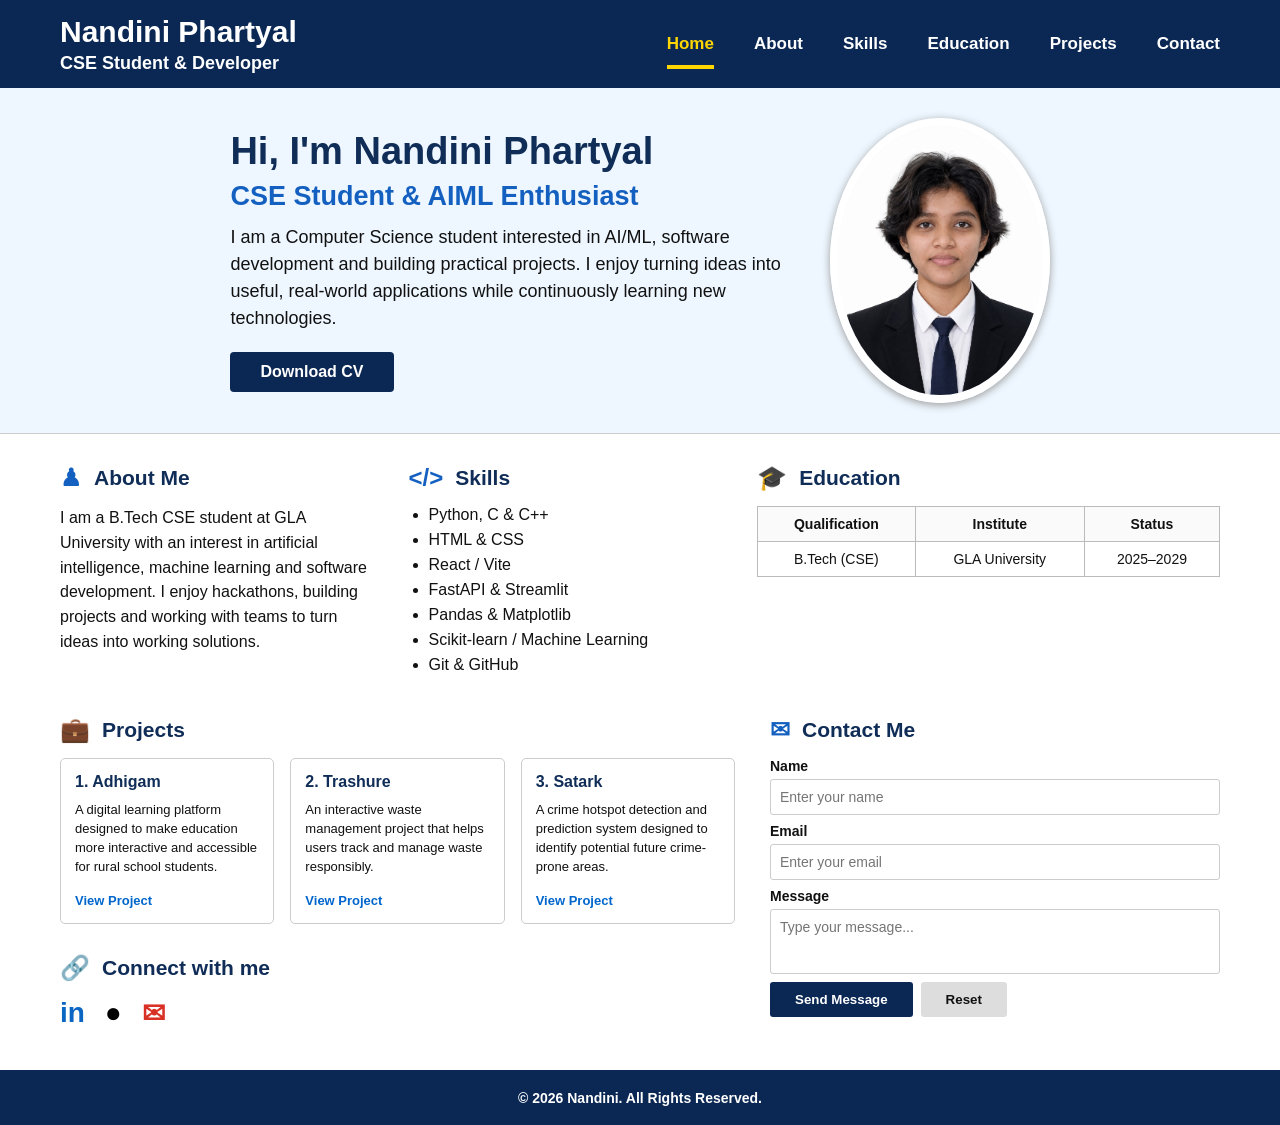
<file: assignments/portfolio/index.html>
<!DOCTYPE html>
<html lang="en">
<head>
    <meta charset="UTF-8">
    <meta name="viewport" content="width=device-width, initial-scale=1.0">
    <title>Nandini Phartyal | CSE Student & AIML Enthusiast</title>

    <style>
        * {
            margin: 0;
            padding: 0;
            box-sizing: border-box;
            font-family: Arial, sans-serif;
        }

        html {
            scroll-behavior: smooth;
        }

        body {
            background: #ffffff;
            color: #111111;
        }

        header {
            min-height: 88px;
            background: #0b2854;
            color: white;
            display: flex;
            justify-content: space-between;
            align-items: center;
            padding: 0 60px;
        }

        .logo h1 {
            font-size: 30px;
            margin-bottom: 4px;
        }

        .logo p {
            font-size: 18px;
            font-weight: bold;
        }

        nav ul {
            list-style: none;
            display: flex;
            gap: 40px;
        }

        nav ul li a {
            color: white;
            text-decoration: none;
            font-size: 17px;
            font-weight: bold;
            padding-bottom: 12px;
        }

        nav ul li a:hover,
        nav ul li:first-child a {
            color: #ffd600;
            border-bottom: 4px solid #ffd600;
        }

        .hero {
            min-height: 325px;
            background: #eef7ff;
            display: flex;
            justify-content: space-between;
            align-items: center;
            padding: 30px 18%;
            border-bottom: 1px solid #ccc;
        }

        .hero-text {
            max-width: 600px;
        }

        .hero-text h1 {
            color: #102d58;
            font-size: 38px;
            margin-bottom: 8px;
        }

        .hero-text h2 {
            color: #1460c0;
            font-size: 27px;
            margin-bottom: 12px;
        }

        .hero-text p {
            font-size: 18px;
            line-height: 1.5;
            margin-bottom: 20px;
        }

        .cv-button {
            display: inline-block;
            background: #0b2854;
            color: white;
            padding: 11px 30px;
            text-decoration: none;
            border-radius: 4px;
            font-weight: bold;
        }

        .cv-button:hover {
            background: #1460c0;
        }

        .profile-image {
            width: 285px;
            height: 285px;
            border-radius: 50%;
            object-fit: cover;
            border: 8px solid white;
            box-shadow: 0 2px 8px #999;
        }

        main {
            max-width: 1160px;
            margin: 0 auto;
            padding: 30px 0 40px;
        }

        .top-section {
            display: grid;
            grid-template-columns: 1fr 1fr 1.5fr;
            gap: 40px;
            margin-bottom: 35px;
        }

        .section-title {
            color: #102d58;
            font-size: 21px;
            margin-bottom: 14px;
            display: flex;
            align-items: center;
            gap: 12px;
        }

        .icon {
            color: #1460c0;
            font-size: 24px;
        }

        .about p {
            font-size: 16px;
            line-height: 1.55;
        }

        .skills ul {
            padding-left: 20px;
        }

        .skills li {
            margin-bottom: 7px;
            font-size: 16px;
        }

        .education table {
            width: 100%;
            border-collapse: collapse;
        }

        .education th,
        .education td {
            border: 1px solid #bbb;
            padding: 9px;
            text-align: center;
            font-size: 14px;
        }

        .education th {
            font-weight: bold;
            background: #fafafa;
        }

        .bottom-section {
            display: grid;
            grid-template-columns: 1.5fr 1fr;
            gap: 35px;
        }

        .projects-container {
            display: grid;
            grid-template-columns: repeat(3, 1fr);
            gap: 16px;
        }

        .project-card {
            border: 1px solid #ccc;
            border-radius: 5px;
            padding: 14px;
            min-height: 145px;
            transition: transform 0.2s ease, box-shadow 0.2s ease;
        }

        .project-card:hover {
            transform: translateY(-4px);
            box-shadow: 0 5px 15px rgba(0,0,0,0.10);
        }

        .project-card h3 {
            color: #102d58;
            font-size: 16px;
            margin-bottom: 10px;
        }

        .project-card p {
            font-size: 13px;
            line-height: 1.45;
            margin-bottom: 15px;
        }

        .project-card a {
            color: #0066cc;
            text-decoration: none;
            font-weight: bold;
            font-size: 13px;
        }

        .project-card a:hover {
            text-decoration: underline;
        }

        .social {
            margin-top: 30px;
        }

        .social-links {
            display: flex;
            gap: 20px;
            margin-top: 15px;
        }

        .social-links a {
            text-decoration: none;
            font-size: 28px;
            font-weight: bold;
        }

        .linkedin {
            color: #0a66c2;
        }

        .github {
            color: #000;
        }

        .gmail {
            color: #d93025;
        }

        .contact form {
            display: flex;
            flex-direction: column;
        }

        .contact label {
            font-weight: bold;
            font-size: 14px;
            margin-bottom: 5px;
        }

        .contact input,
        .contact textarea {
            width: 100%;
            padding: 9px;
            border: 1px solid #ccc;
            margin-bottom: 8px;
            border-radius: 3px;
            font-size: 14px;
        }

        .contact textarea {
            height: 65px;
            resize: none;
        }

        .buttons {
            display: flex;
            gap: 8px;
        }

        .send-button {
            background: #0b2854;
            color: white;
            border: none;
            padding: 10px 25px;
            font-weight: bold;
            border-radius: 3px;
            cursor: pointer;
        }

        .send-button:hover {
            background: #1460c0;
        }

        .reset-button {
            background: #ddd;
            color: #111;
            border: none;
            padding: 10px 25px;
            font-weight: bold;
            border-radius: 3px;
            cursor: pointer;
        }

        footer {
            min-height: 55px;
            background: #0b2854;
            color: white;
            display: flex;
            justify-content: center;
            align-items: center;
            font-weight: bold;
            font-size: 14px;
            text-align: center;
            padding: 12px;
        }

        @media (max-width: 900px) {
            header {
                padding: 18px 25px;
                flex-direction: column;
                gap: 20px;
            }

            nav ul {
                gap: 15px;
                flex-wrap: wrap;
                justify-content: center;
            }

            .hero {
                padding: 35px 30px;
                flex-direction: column;
                text-align: center;
                gap: 25px;
            }

            main {
                padding: 30px;
            }

            .top-section,
            .bottom-section {
                grid-template-columns: 1fr;
            }

            .projects-container {
                grid-template-columns: 1fr;
            }
        }

        @media (max-width: 500px) {
            .logo {
                text-align: center;
            }

            .logo h1 {
                font-size: 25px;
            }

            nav ul {
                gap: 10px;
            }

            nav ul li a {
                font-size: 14px;
            }

            .hero-text h1 {
                font-size: 30px;
            }

            .hero-text h2 {
                font-size: 23px;
            }

            .profile-image {
                width: 220px;
                height: 220px;
            }
        }
    </style>
</head>

<body>

    <header>
        <div class="logo">
            <h1>Nandini Phartyal</h1>
            <p>CSE Student & Developer</p>
        </div>

        <nav>
            <ul>
                <li><a href="#home">Home</a></li>
                <li><a href="#about">About</a></li>
                <li><a href="#skills">Skills</a></li>
                <li><a href="#education">Education</a></li>
                <li><a href="#projects">Projects</a></li>
                <li><a href="#contact">Contact</a></li>
            </ul>
        </nav>
    </header>

    <section class="hero" id="home">

        <div class="hero-text">
            <h1>Hi, I'm Nandini Phartyal</h1>

            <h2>CSE Student & AIML Enthusiast</h2>

            <p>
                I am a Computer Science student interested in AI/ML,
                software development and building practical projects.
                I enjoy turning ideas into useful, real-world applications
                while continuously learning new technologies.
            </p>

            <!-- Replace resume.pdf with your actual resume filename -->
            <a href="resume.pdf" class="cv-button" download>Download CV</a>
        </div>

        <!-- Put your photo in the same folder and name it profile.jpeg -->
        <img
            src="profile.jpg"
            alt="Nandini's Profile Picture"
            class="profile-image"
        >

    </section>

    <main>

        <div class="top-section">

            <section class="about" id="about">
                <h2 class="section-title">
                    <span class="icon">♟</span>
                    About Me
                </h2>

                <p>
                    I am a B.Tech CSE student at GLA University with an
                    interest in artificial intelligence, machine learning
                    and software development. I enjoy hackathons, building
                    projects and working with teams to turn ideas into
                    working solutions.
                </p>
            </section>

            <section class="skills" id="skills">
                <h2 class="section-title">
                    <span class="icon">&lt;/&gt;</span>
                    Skills
                </h2>

                <ul>
                    <li>Python, C & C++</li>
                    <li>HTML & CSS</li>
                    <li>React / Vite</li>
                    <li>FastAPI & Streamlit</li>
                    <li>Pandas & Matplotlib</li>
                    <li>Scikit-learn / Machine Learning</li>
                    <li>Git & GitHub</li>
                </ul>
            </section>

            <section class="education" id="education">
                <h2 class="section-title">
                    <span class="icon">🎓</span>
                    Education
                </h2>

                <table>
                    <tr>
                        <th>Qualification</th>
                        <th>Institute</th>
                        <th>Status</th>
                    </tr>

                    <tr>
                        <td>B.Tech (CSE)</td>
                        <td>GLA University</td>
                        <td>2025–2029</td>
                    </tr>
                </table>
            </section>

        </div>

        <div class="bottom-section">

            <section id="projects">

                <h2 class="section-title">
                    <span class="icon">💼</span>
                    Projects
                </h2>

                <div class="projects-container">

                    <div class="project-card">
                        <h3>1. Adhigam</h3>
                        <p>
                            A digital learning platform designed to make
                            education more interactive and accessible for
                            rural school students.
                        </p>
                        <a href="https://github.com/NandiniPhartyal/Adhigam"
                           target="_blank" rel="noopener noreferrer">
                            View Project
                        </a>
                    </div>

                    <div class="project-card">
                        <h3>2. Trashure</h3>
                        <p>
                            An interactive waste management project that
                            helps users track and manage waste responsibly.
                        </p>
                        <a href="https://github.com/NandiniPhartyal/Trashure"
                           target="_blank" rel="noopener noreferrer">
                            View Project
                        </a>
                    </div>

                    <div class="project-card">
                        <h3>3. Satark</h3>
                        <p>
                            A crime hotspot detection and prediction system
                            designed to identify potential future
                            crime-prone areas.
                        </p>
                        <a href="https://github.com/NandiniPhartyal/Satark"
                           target="_blank" rel="noopener noreferrer">
                            View Project
                        </a>
                    </div>

                </div>

                <div class="social">
                    <h2 class="section-title">
                        <span class="icon">🔗</span>
                        Connect with me
                    </h2>

                    <div class="social-links">
                        <!-- Social profiles -->
                        <a href="https://www.linkedin.com/in/nandini-phartyal" class="linkedin" target="_blank" rel="noopener noreferrer">in</a>
                        <a href="https://github.com/NandiniPhartyal" class="github" target="_blank" rel="noopener noreferrer">●</a>
                        <a href="mailto:phartyalnandini@gmail.com" class="gmail">✉</a>
                    </div>
                </div>

            </section>

            <section class="contact" id="contact">

                <h2 class="section-title">
                    <span class="icon">✉</span>
                    Contact Me
                </h2>

                <form onsubmit="sendMessage(event)">

                    <label>Name</label>
                    <input type="text" id="name" placeholder="Enter your name" required>

                    <label>Email</label>
                    <input type="email" id="email" placeholder="Enter your email" required>

                    <label>Message</label>
                    <textarea id="message" placeholder="Type your message..." required></textarea>

                    <div class="buttons">
                        <button type="submit" class="send-button">
                            Send Message
                        </button>

                        <button type="reset" class="reset-button">
                            Reset
                        </button>
                    </div>

                </form>

            </section>

        </div>

    </main>

    <footer>
        © 2026 Nandini. All Rights Reserved.
    </footer>

    <script>
        function sendMessage(event) {
            event.preventDefault();

            const name = document.getElementById("name").value;
            const email = document.getElementById("email").value;
            const message = document.getElementById("message").value;

            const subject = encodeURIComponent("Portfolio Contact from " + name);
            const body = encodeURIComponent(
                "Name: " + name +
                "\nEmail: " + email +
                "\n\nMessage:\n" + message
            );

            /*
             * Messages are prepared using your portfolio email address.
             * This opens the visitor's default mail application.
             */
            window.location.href =
                "mailto:phartyalnandini@gmail.com?subject=" +
                subject + "&body=" + body;
        }
    </script>

</body>
</html>
</file>
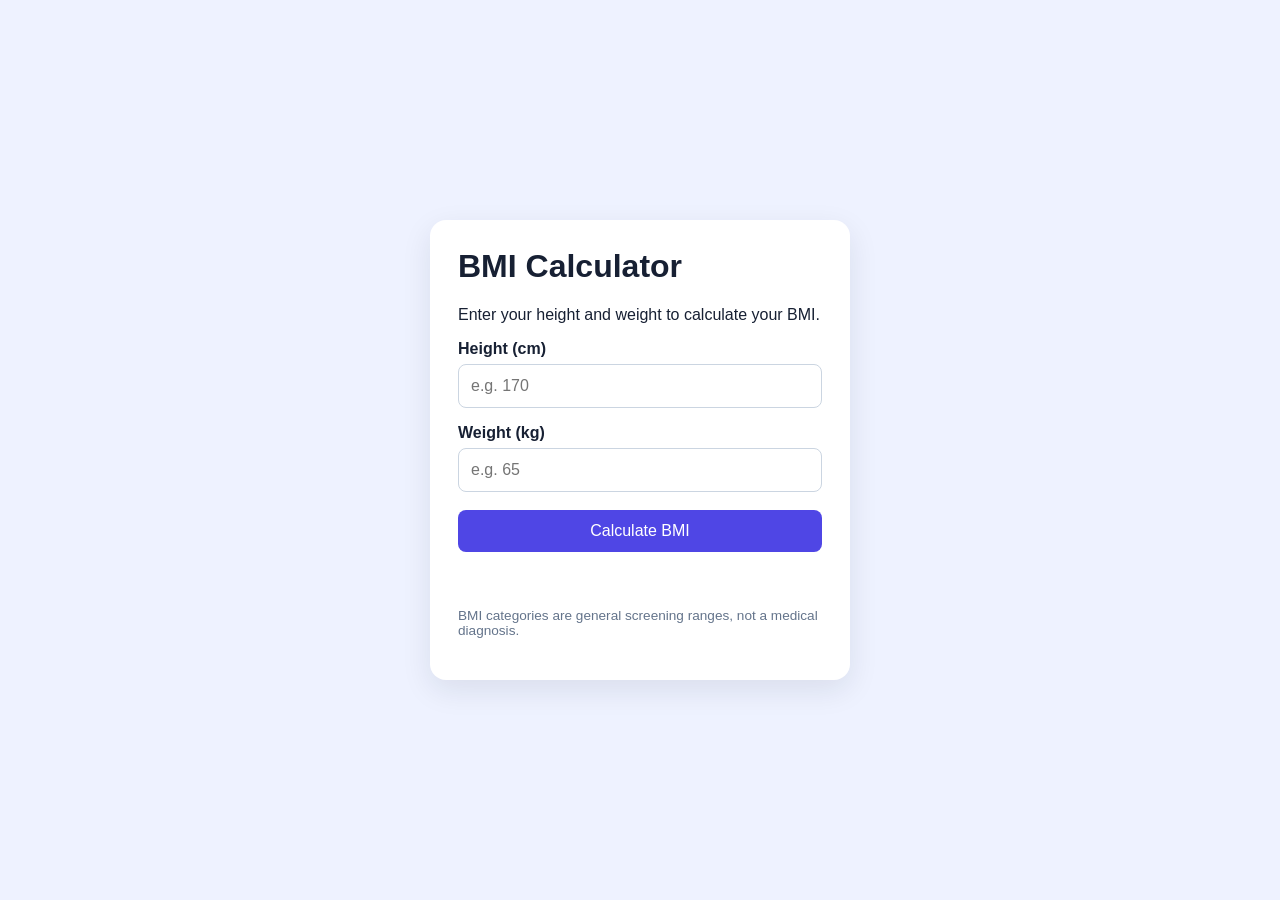
<file: Assigment3/JavaScript-Projects/1-bmi-calculator/index.html>
<!DOCTYPE html>
<html lang="en">
<head>
  <meta charset="UTF-8">
  <meta name="viewport" content="width=device-width, initial-scale=1.0">
  <title>BMI Calculator</title>
  <link rel="stylesheet" href="style.css">
  <script src="script.js" defer></script>
</head>
<body>
  <main class="card">
    <h1>BMI Calculator</h1>
    <p>Enter your height and weight to calculate your BMI.</p>
    <form id="bmi-form">
      <label for="height">Height (cm)</label>
      <input id="height" type="number" min="1" step="any" placeholder="e.g. 170" required>
      <label for="weight">Weight (kg)</label>
      <input id="weight" type="number" min="1" step="any" placeholder="e.g. 65" required>
      <button type="submit">Calculate BMI</button>
    </form>
    <p id="result" role="status" aria-live="polite"></p>
    <p class="note">BMI categories are general screening ranges, not a medical diagnosis.</p>
  </main>
</body>
</html>
</file>
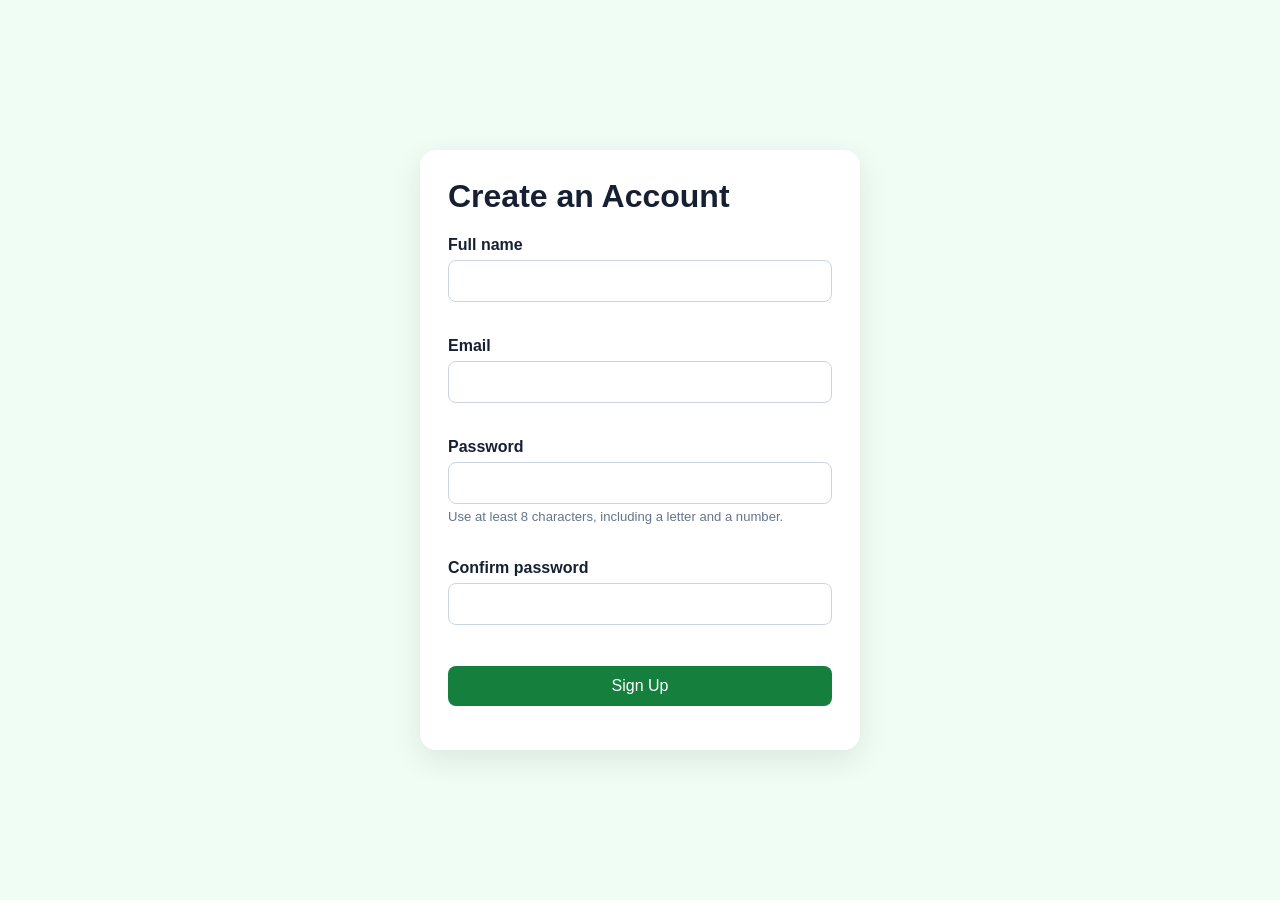
<file: Assigment3/JavaScript-Projects/2-signup-validation/index.html>
<!DOCTYPE html>
<html lang="en">
<head>
  <meta charset="UTF-8">
  <meta name="viewport" content="width=device-width, initial-scale=1.0">
  <title>Signup Form Validation</title>
  <link rel="stylesheet" href="style.css">
  <script src="script.js" defer></script>
</head>
<body>
  <main class="card">
    <h1>Create an Account</h1>
    <form id="signup-form" novalidate>
      <label for="name">Full name</label>
      <input id="name" name="name" type="text" autocomplete="name" required minlength="2">
      <small class="error" id="name-error"></small>

      <label for="email">Email</label>
      <input id="email" name="email" type="email" autocomplete="email" required>
      <small class="error" id="email-error"></small>

      <label for="password">Password</label>
      <input id="password" name="password" type="password" autocomplete="new-password" required minlength="8">
      <small class="hint">Use at least 8 characters, including a letter and a number.</small>
      <small class="error" id="password-error"></small>

      <label for="confirm-password">Confirm password</label>
      <input id="confirm-password" name="confirm-password" type="password" autocomplete="new-password" required>
      <small class="error" id="confirm-error"></small>

      <button type="submit">Sign Up</button>
      <p id="success" role="status" aria-live="polite"></p>
    </form>
  </main>
</body>
</html>
</file>
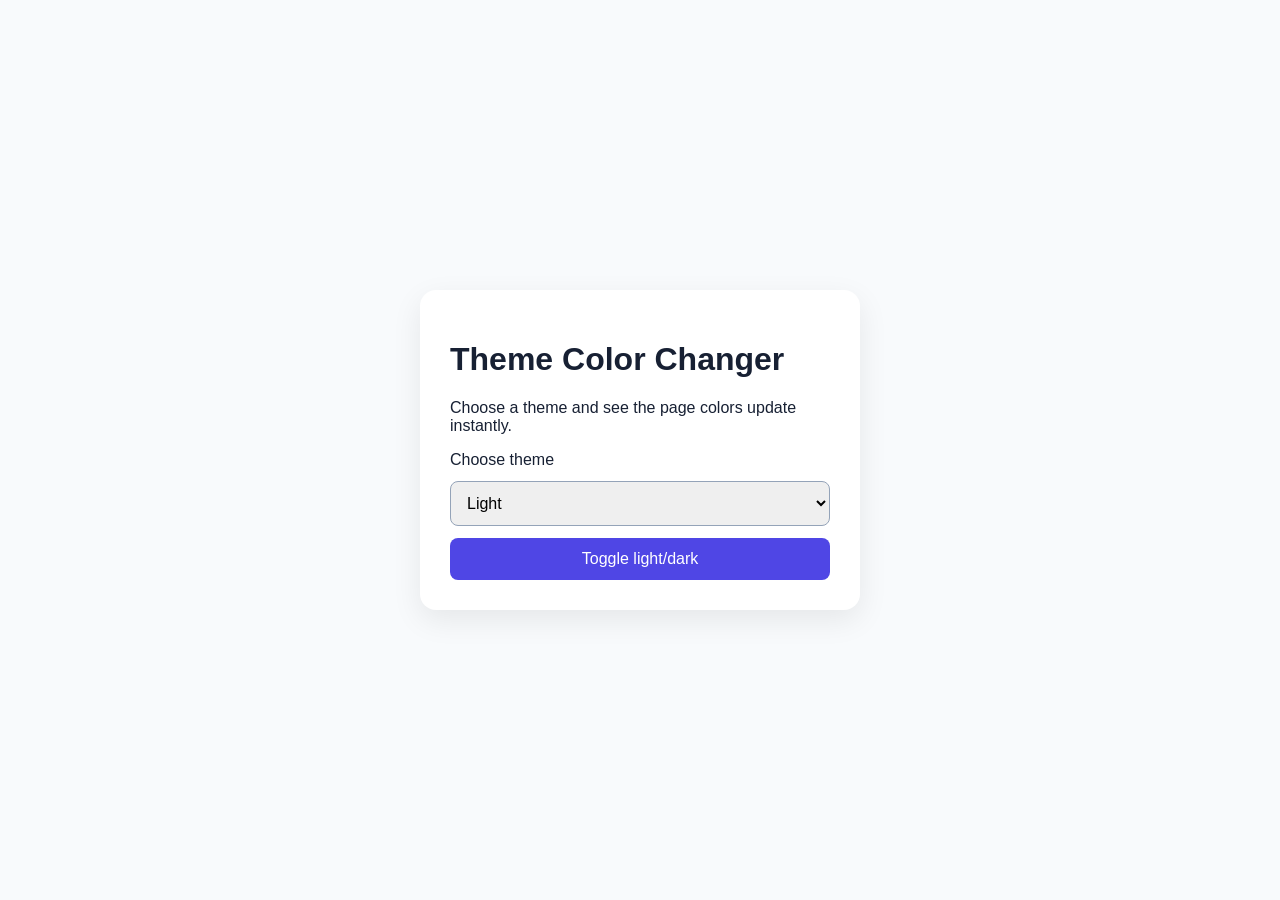
<file: Assigment3/JavaScript-Projects/3-theme-changer/index.html>
<!DOCTYPE html>
<html lang="en">
<head>
  <meta charset="UTF-8">
  <meta name="viewport" content="width=device-width, initial-scale=1.0">
  <title>Theme Color Changer</title>
  <link rel="stylesheet" href="style.css">
  <script src="script.js" defer></script>
</head>
<body data-theme="light">
  <main class="card">
    <h1>Theme Color Changer</h1>
    <p>Choose a theme and see the page colors update instantly.</p>
    <label for="theme">Choose theme</label>
    <select id="theme">
      <option value="light">Light</option>
      <option value="dark">Dark</option>
      <option value="ocean">Ocean</option>
      <option value="sunset">Sunset</option>
    </select>
    <button id="toggle" type="button">Toggle light/dark</button>
  </main>
</body>
</html>
</file>
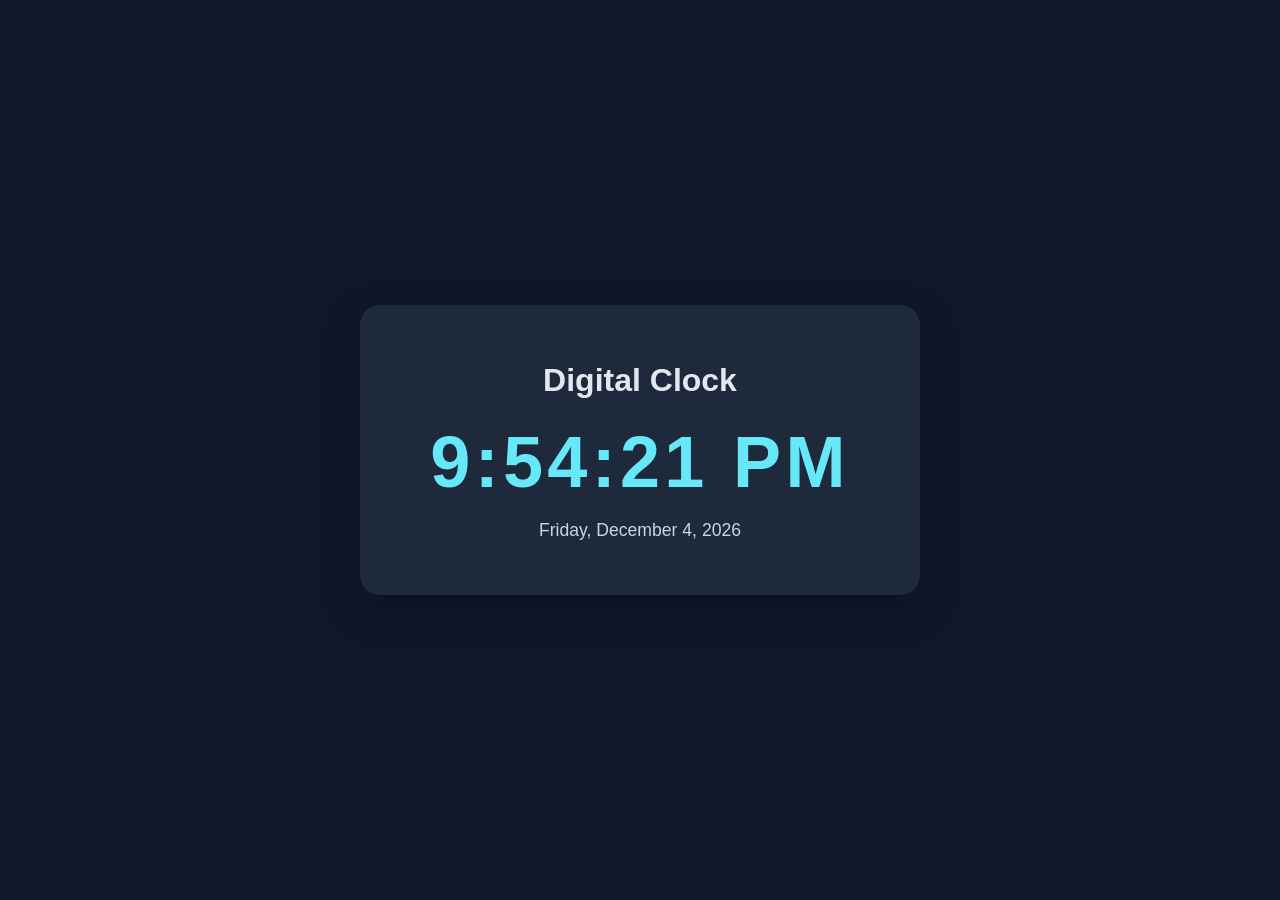
<file: Assigment3/JavaScript-Projects/4-digital-clock/index.html>
<!DOCTYPE html>
<html lang="en">
<head>
  <meta charset="UTF-8">
  <meta name="viewport" content="width=device-width, initial-scale=1.0">
  <title>Digital Clock</title>
  <link rel="stylesheet" href="style.css">
  <script src="script.js" defer></script>
</head>
<body>
  <main class="clock-card">
    <h1>Digital Clock</h1>
    <div id="clock" aria-live="off">00:00:00</div>
    <p id="date"></p>
  </main>
</body>
</html>
</file>
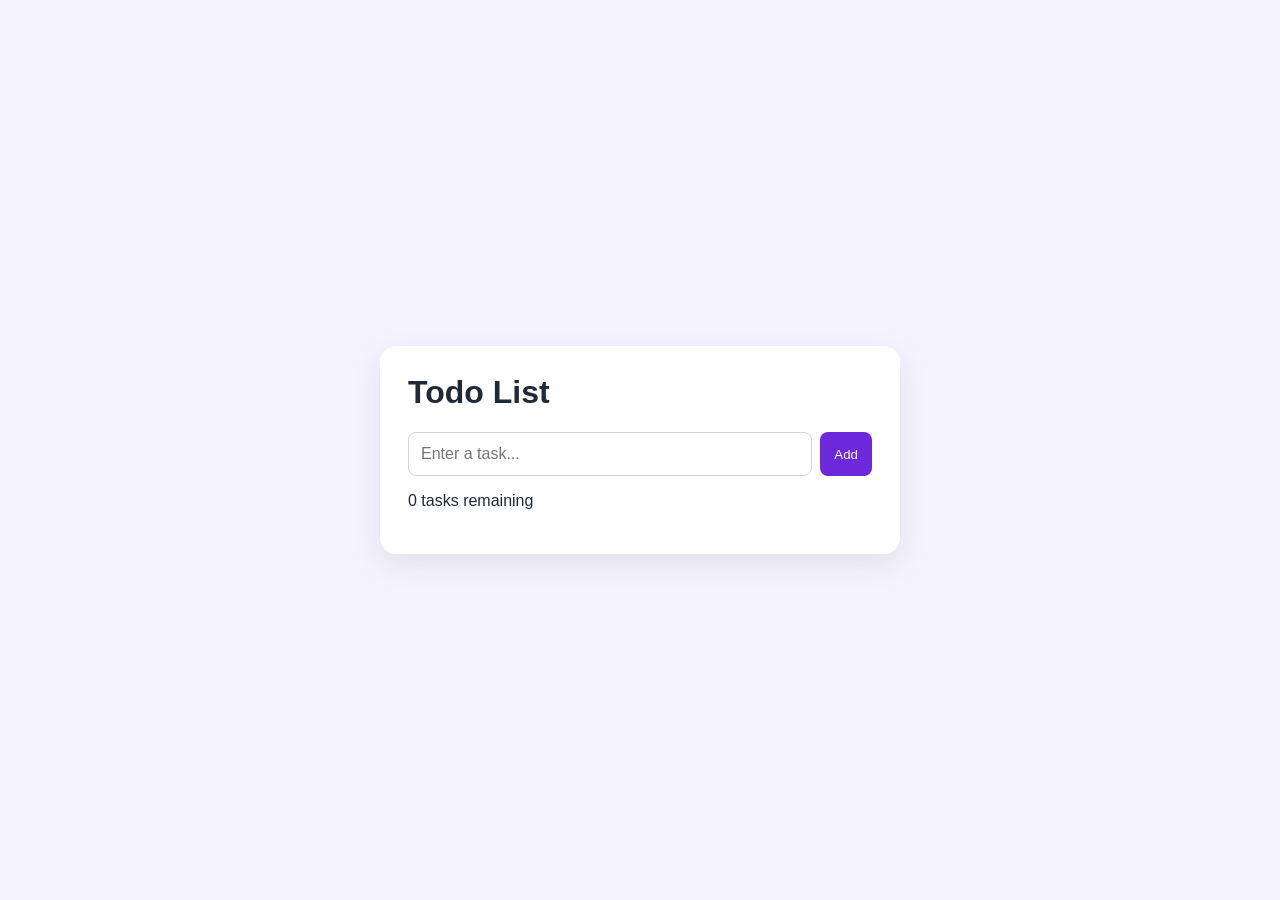
<file: Assigment3/JavaScript-Projects/5-todo-list/index.html>
<!DOCTYPE html>
<html lang="en">
<head>
  <meta charset="UTF-8">
  <meta name="viewport" content="width=device-width, initial-scale=1.0">
  <title>Todo List</title>
  <link rel="stylesheet" href="style.css">
  <script src="script.js" defer></script>
</head>
<body>
  <main class="card">
    <h1>Todo List</h1>
    <form id="todo-form">
      <label class="visually-hidden" for="task-input">New task</label>
      <input id="task-input" type="text" placeholder="Enter a task..." maxlength="120" required>
      <button type="submit">Add</button>
    </form>
    <p id="task-count">0 tasks remaining</p>
    <ul id="task-list"></ul>
  </main>
</body>
</html>
</file>
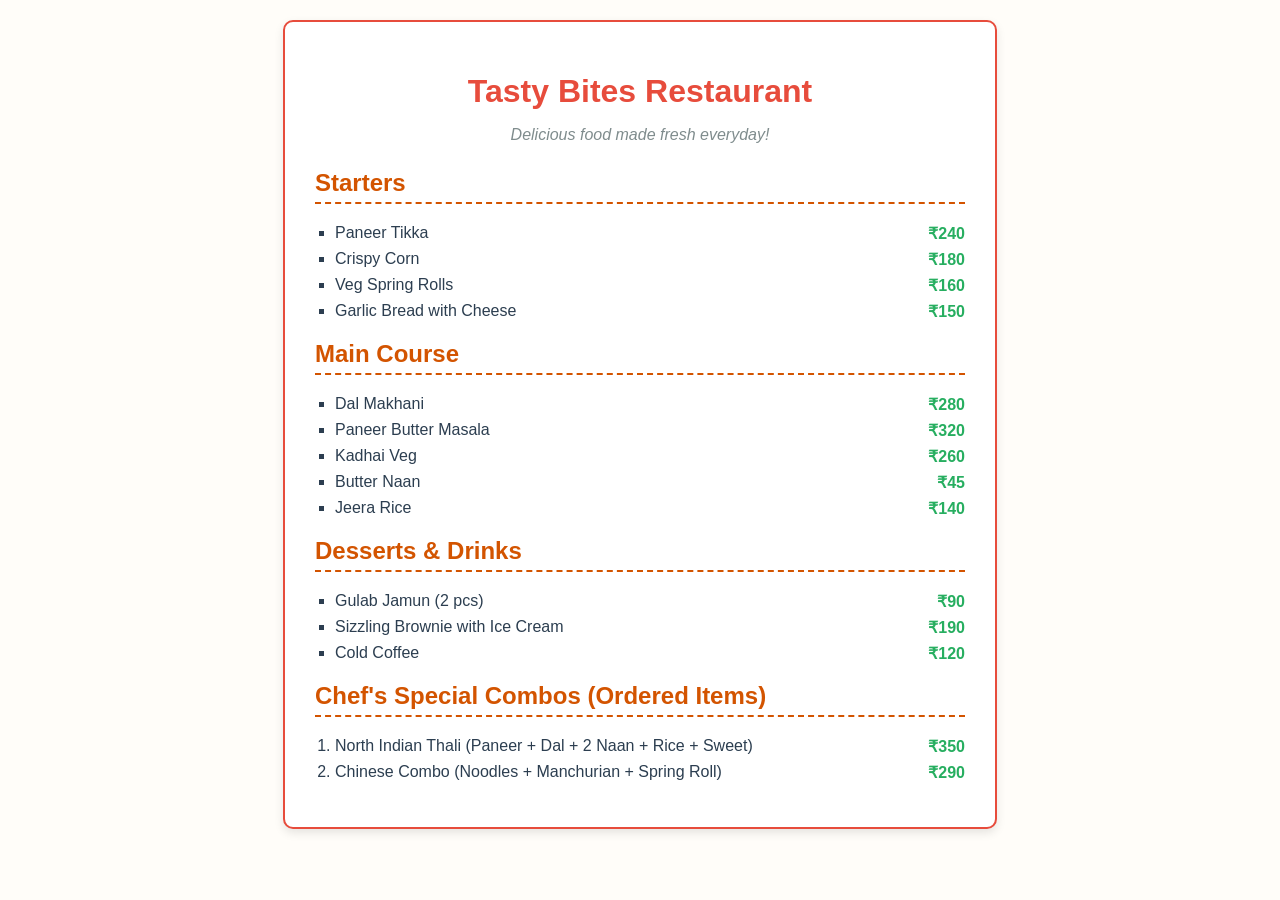
<file: Assignment2/menu.html>
<!DOCTYPE html>
<html lang="en">
<head>
    <meta charset="UTF-8">
    <meta name="viewport" content="width=device-width, initial-scale=1.0">
    <title>Tasty Bites - Restaurant Menu</title>
    <link rel="stylesheet" href="menu.css">
</head>
<body>
    <div class="menu-box">
        <h1>Tasty Bites Restaurant</h1>
        <p class="tagline">Delicious food made fresh everyday!</p>

        <h2>Starters</h2>
        <ul>
            <li>Paneer Tikka <span class="price">₹240</span></li>
            <li>Crispy Corn <span class="price">₹180</span></li>
            <li>Veg Spring Rolls <span class="price">₹160</span></li>
            <li>Garlic Bread with Cheese <span class="price">₹150</span></li>
        </ul>

        <h2>Main Course</h2>
        <ul>
            <li>Dal Makhani <span class="price">₹280</span></li>
            <li>Paneer Butter Masala <span class="price">₹320</span></li>
            <li>Kadhai Veg <span class="price">₹260</span></li>
            <li>Butter Naan <span class="price">₹45</span></li>
            <li>Jeera Rice <span class="price">₹140</span></li>
        </ul>

        <h2>Desserts & Drinks</h2>
        <ul>
            <li>Gulab Jamun (2 pcs) <span class="price">₹90</span></li>
            <li>Sizzling Brownie with Ice Cream <span class="price">₹190</span></li>
            <li>Cold Coffee <span class="price">₹120</span></li>
        </ul>

        <h2>Chef's Special Combos (Ordered Items)</h2>
        <ol>
            <li>North Indian Thali (Paneer + Dal + 2 Naan + Rice + Sweet) <span class="price">₹350</span></li>
            <li>Chinese Combo (Noodles + Manchurian + Spring Roll) <span class="price">₹290</span></li>
        </ol>
    </div>
</body>
</html>
</file>
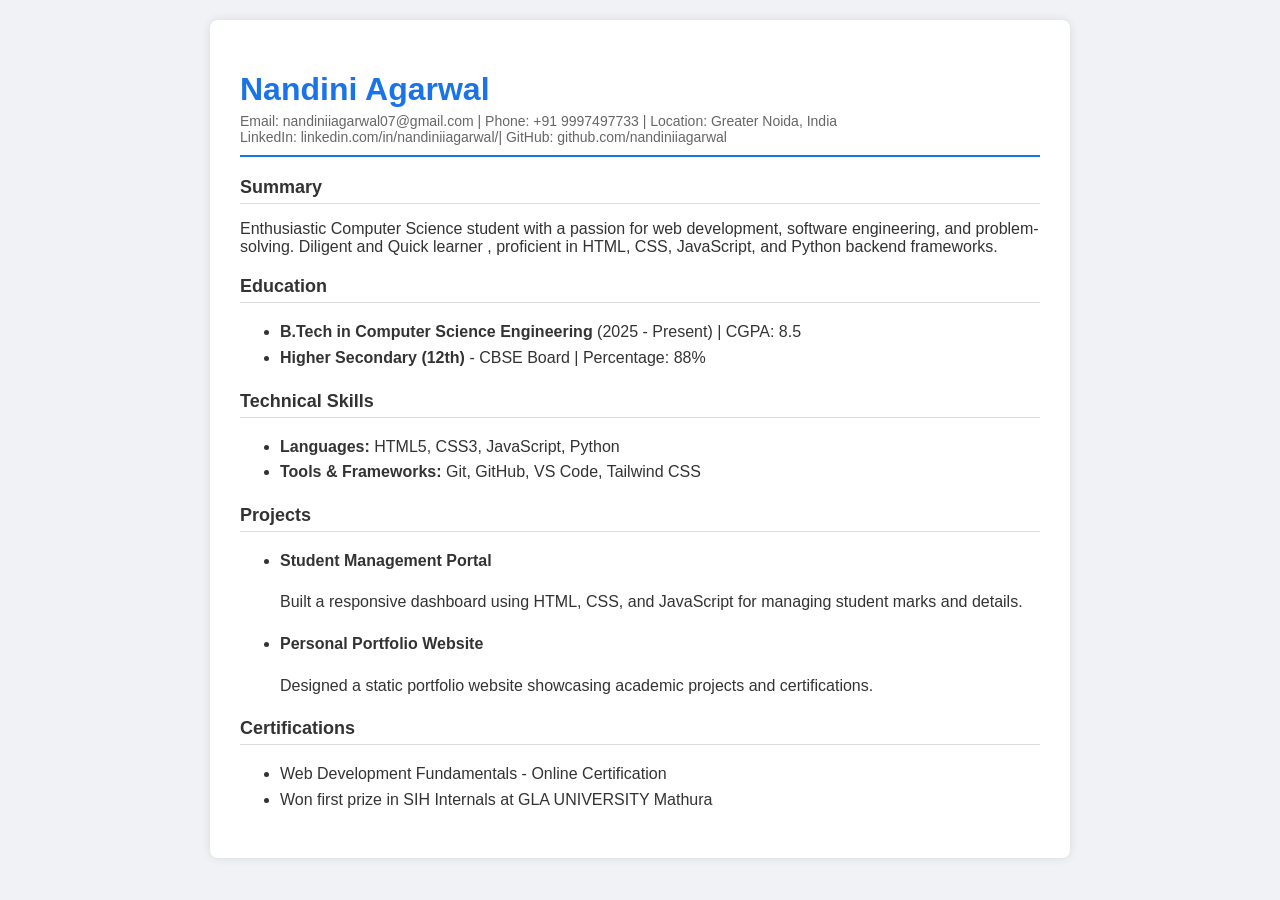
<file: Assignment2/resume.html>
<!DOCTYPE html>
<html lang="en">
<head>
    <meta charset="UTF-8">
    <meta name="viewport" content="width=device-width, initial-scale=1.0">
    <title>My Resume</title>
    <link rel="stylesheet" href="resume.css">
</head>
<body>
    <div class="resume-container">
        <h1>Nandini Agarwal</h1>
        <div class="contact-info">
            Email: nandiniiagarwal07@gmail.com | Phone: +91 9997497733 | Location: Greater Noida, India <br>
            LinkedIn: linkedin.com/in/nandiniiagarwal/| GitHub: github.com/nandiniiagarwal
        </div>

        <h2>Summary</h2>
        <p>Enthusiastic Computer Science student with a passion for web development, software engineering, and problem-solving. Diligent and Quick learner , proficient in HTML, CSS, JavaScript, and Python backend frameworks.</p>

        <h2>Education</h2>
        <ul>
            <li><strong>B.Tech in Computer Science Engineering</strong> (2025 - Present) | CGPA: 8.5</li>
            <li><strong>Higher Secondary (12th)</strong> - CBSE Board | Percentage: 88%</li>
        </ul>

        <h2>Technical Skills</h2>
        <ul>
            <li><strong>Languages:</strong> HTML5, CSS3, JavaScript, Python</li>
            <li><strong>Tools & Frameworks:</strong> Git, GitHub, VS Code, Tailwind CSS</li>
        </ul>

        <h2>Projects</h2>
        <ul>
            <li>
                <span class="project-title">Student Management Portal</span>
                <p>Built a responsive dashboard using HTML, CSS, and JavaScript for managing student marks and details.</p>
            </li>
            <li>
                <span class="project-title">Personal Portfolio Website</span>
                <p>Designed a static portfolio website showcasing academic projects and certifications.</p>
            </li>
        </ul>

        <h2>Certifications</h2>
        <ul>
            <li>Web Development Fundamentals - Online Certification</li>
            <li>Won first prize in SIH Internals at GLA UNIVERSITY Mathura </li>
        </ul>
    </div>
</body>
</html>
</file>
<file: Assigment3/JavaScript-Projects/1-bmi-calculator/style.css>
* { box-sizing: border-box; }
body {
  margin: 0; min-height: 100vh; display: grid; place-items: center;
  padding: 24px; font-family: Arial, sans-serif; background: #eef2ff; color: #172033;
}
.card {
  width: min(100%, 420px); padding: 28px; background: white; border-radius: 16px;
  box-shadow: 0 10px 30px #17203318;
}
h1 { margin-top: 0; }
label { display: block; margin: 16px 0 6px; font-weight: bold; }
input, button {
  width: 100%; padding: 12px; border: 1px solid #cbd5e1; border-radius: 8px; font-size: 1rem;
}
button { margin-top: 18px; border: 0; background: #4f46e5; color: white; cursor: pointer; }
button:hover { background: #3730a3; }
#result { font-weight: bold; min-height: 24px; }
.note { font-size: .85rem; color: #64748b; }
</file>
<file: Assigment3/JavaScript-Projects/2-signup-validation/style.css>
* { box-sizing: border-box; }
body {
  margin: 0; min-height: 100vh; display: grid; place-items: center; padding: 24px;
  font-family: Arial, sans-serif; background: #f0fdf4; color: #172033;
}
.card { width: min(100%, 440px); padding: 28px; background: white; border-radius: 16px; box-shadow: 0 10px 30px #17203318; }
h1 { margin-top: 0; }
label { display: block; margin: 14px 0 6px; font-weight: bold; }
input, button { width: 100%; padding: 11px; border: 1px solid #cbd5e1; border-radius: 8px; font-size: 1rem; }
input:focus { outline: 2px solid #86efac; border-color: #16a34a; }
button { margin-top: 20px; background: #15803d; border: 0; color: white; cursor: pointer; }
.error { display: block; min-height: 17px; color: #b91c1c; margin-top: 4px; }
.hint { display: block; color: #64748b; font-size: .82rem; margin-top: 5px; }
#success { color: #15803d; font-weight: bold; }
</file>
<file: Assigment3/JavaScript-Projects/3-theme-changer/style.css>
* { box-sizing: border-box; }
:root { font-family: Arial, sans-serif; }
body {
  --background: #f8fafc; --foreground: #172033; --card: #ffffff; --accent: #4f46e5;
  margin: 0; min-height: 100vh; display: grid; place-items: center; padding: 24px;
  background: var(--background); color: var(--foreground); transition: background .2s, color .2s;
}
body[data-theme="dark"] { --background: #111827; --foreground: #f9fafb; --card: #1f2937; --accent: #818cf8; }
body[data-theme="ocean"] { --background: #cffafe; --foreground: #164e63; --card: #ecfeff; --accent: #0891b2; }
body[data-theme="sunset"] { --background: #ffedd5; --foreground: #7c2d12; --card: #fff7ed; --accent: #ea580c; }
.card { width: min(100%, 440px); padding: 30px; border-radius: 16px; background: var(--card); box-shadow: 0 10px 30px #00000014; }
select, button { width: 100%; margin-top: 12px; padding: 12px; border: 1px solid #94a3b8; border-radius: 8px; font-size: 1rem; }
button { background: var(--accent); color: white; border: 0; cursor: pointer; }
</file>
<file: Assigment3/JavaScript-Projects/4-digital-clock/style.css>
* { box-sizing: border-box; }
body { margin: 0; min-height: 100vh; display: grid; place-items: center; padding: 24px; font-family: Arial, sans-serif; background: #0f172a; color: #e2e8f0; }
.clock-card { text-align: center; padding: 36px; width: min(100%, 560px); background: #1e293b; border-radius: 20px; box-shadow: 0 15px 40px #00000035; }
#clock { font-size: clamp(2.5rem, 10vw, 4.5rem); font-weight: bold; letter-spacing: .06em; color: #67e8f9; font-variant-numeric: tabular-nums; }
#date { color: #cbd5e1; font-size: 1.1rem; }
</file>
<file: Assigment3/JavaScript-Projects/5-todo-list/style.css>
* { box-sizing: border-box; }
body { margin: 0; min-height: 100vh; display: grid; place-items: center; padding: 24px; font-family: Arial, sans-serif; background: #f5f3ff; color: #1f2937; }
.card { width: min(100%, 520px); padding: 28px; background: white; border-radius: 16px; box-shadow: 0 10px 30px #1f293718; }
h1 { margin-top: 0; }
#todo-form { display: flex; gap: 8px; }
input { flex: 1; min-width: 0; padding: 12px; border: 1px solid #cbd5e1; border-radius: 8px; font-size: 1rem; }
button { padding: 10px 14px; border: 0; border-radius: 8px; background: #6d28d9; color: white; cursor: pointer; }
ul { list-style: none; padding: 0; }
li { display: flex; align-items: center; gap: 10px; padding: 12px 0; border-bottom: 1px solid #e5e7eb; }
li span { flex: 1; overflow-wrap: anywhere; }
li.completed span { text-decoration: line-through; color: #64748b; }
li .delete { background: #dc2626; }
.visually-hidden { position: absolute; width: 1px; height: 1px; padding: 0; margin: -1px; overflow: hidden; clip: rect(0, 0, 0, 0); white-space: nowrap; border: 0; }
</file>
<file: Assignment2/menu.css>
body {
    font-family: Arial, sans-serif;
    background-color: #fffdf9;
    color: #2c3e50;
    margin: 0;
    padding: 20px;
}

.menu-box {
    max-width: 650px;
    margin: 0 auto;
    background: #ffffff;
    border: 2px solid #e74c3c;
    border-radius: 10px;
    padding: 30px;
    box-shadow: 0 4px 10px rgba(0,0,0,0.1);
}

h1 {
    text-align: center;
    color: #e74c3c;
    margin-bottom: 5px;
}

.tagline {
    text-align: center;
    font-style: italic;
    color: #7f8c8d;
    margin-bottom: 25px;
}

h2 {
    color: #d35400;
    border-bottom: 2px dashed #d35400;
    padding-bottom: 5px;
}

ul {
    list-style-type: square;
    padding-left: 20px;
}

li {
    font-size: 16px;
    margin: 8px 0;
}

.price {
    float: right;
    font-weight: bold;
    color: #27ae60;
}

ol {
    padding-left: 20px;
}
</file>
<file: Assignment2/resume.css>
body {
    font-family: 'Segoe UI', Arial, sans-serif;
    background-color: #f0f2f5;
    margin: 0;
    padding: 20px;
    color: #333;
}

.resume-container {
    max-width: 800px;
    background: #fff;
    margin: auto;
    padding: 30px;
    border-radius: 8px;
    box-shadow: 0 0 10px rgba(0,0,0,0.1);
}

h1 {
    margin-bottom: 5px;
    color: #1a73e8;
}

.contact-info {
    color: #666;
    font-size: 14px;
    margin-bottom: 20px;
    border-bottom: 2px solid #1a73e8;
    padding-bottom: 10px;
}

h2 {
    color: #333;
    border-bottom: 1px solid #ddd;
    padding-bottom: 5px;
    font-size: 18px;
    margin-top: 20px;
}

ul {
    line-height: 1.6;
}

.project-title {
    font-weight: bold;
}
</file>
